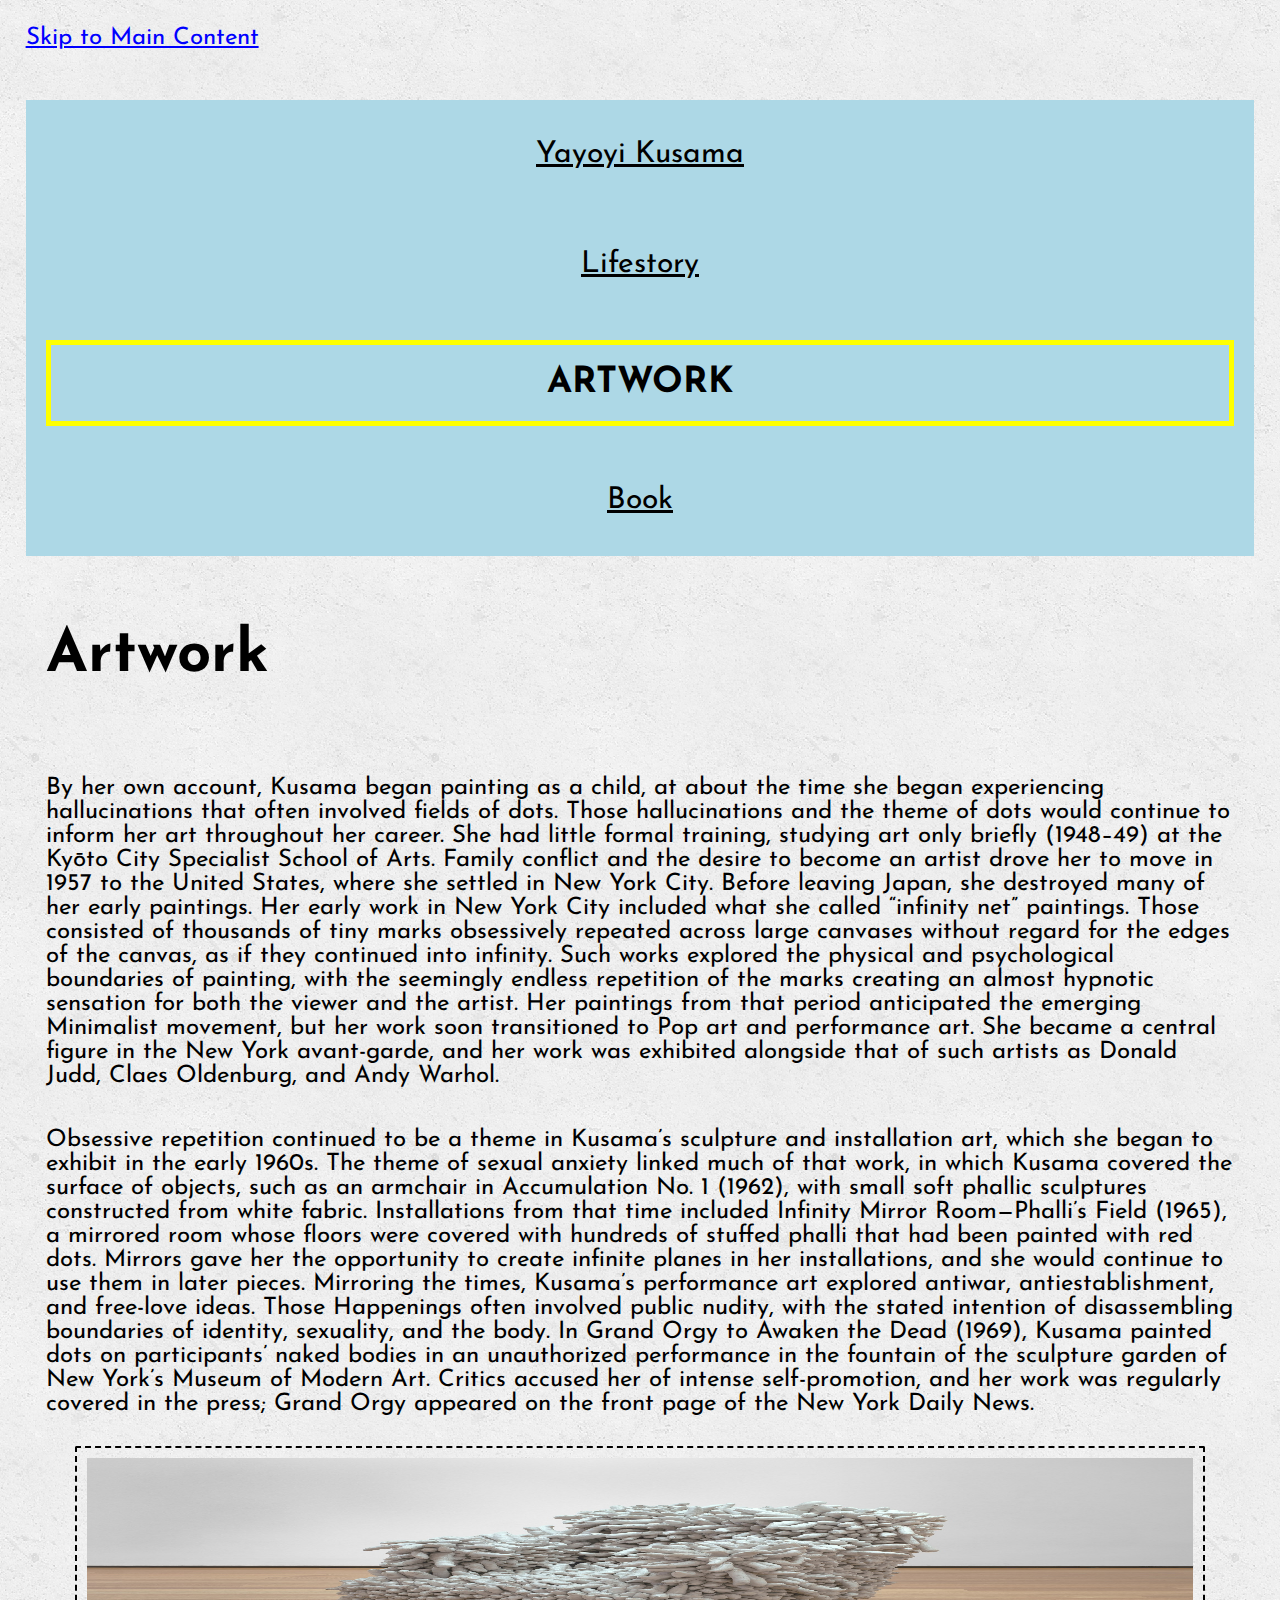
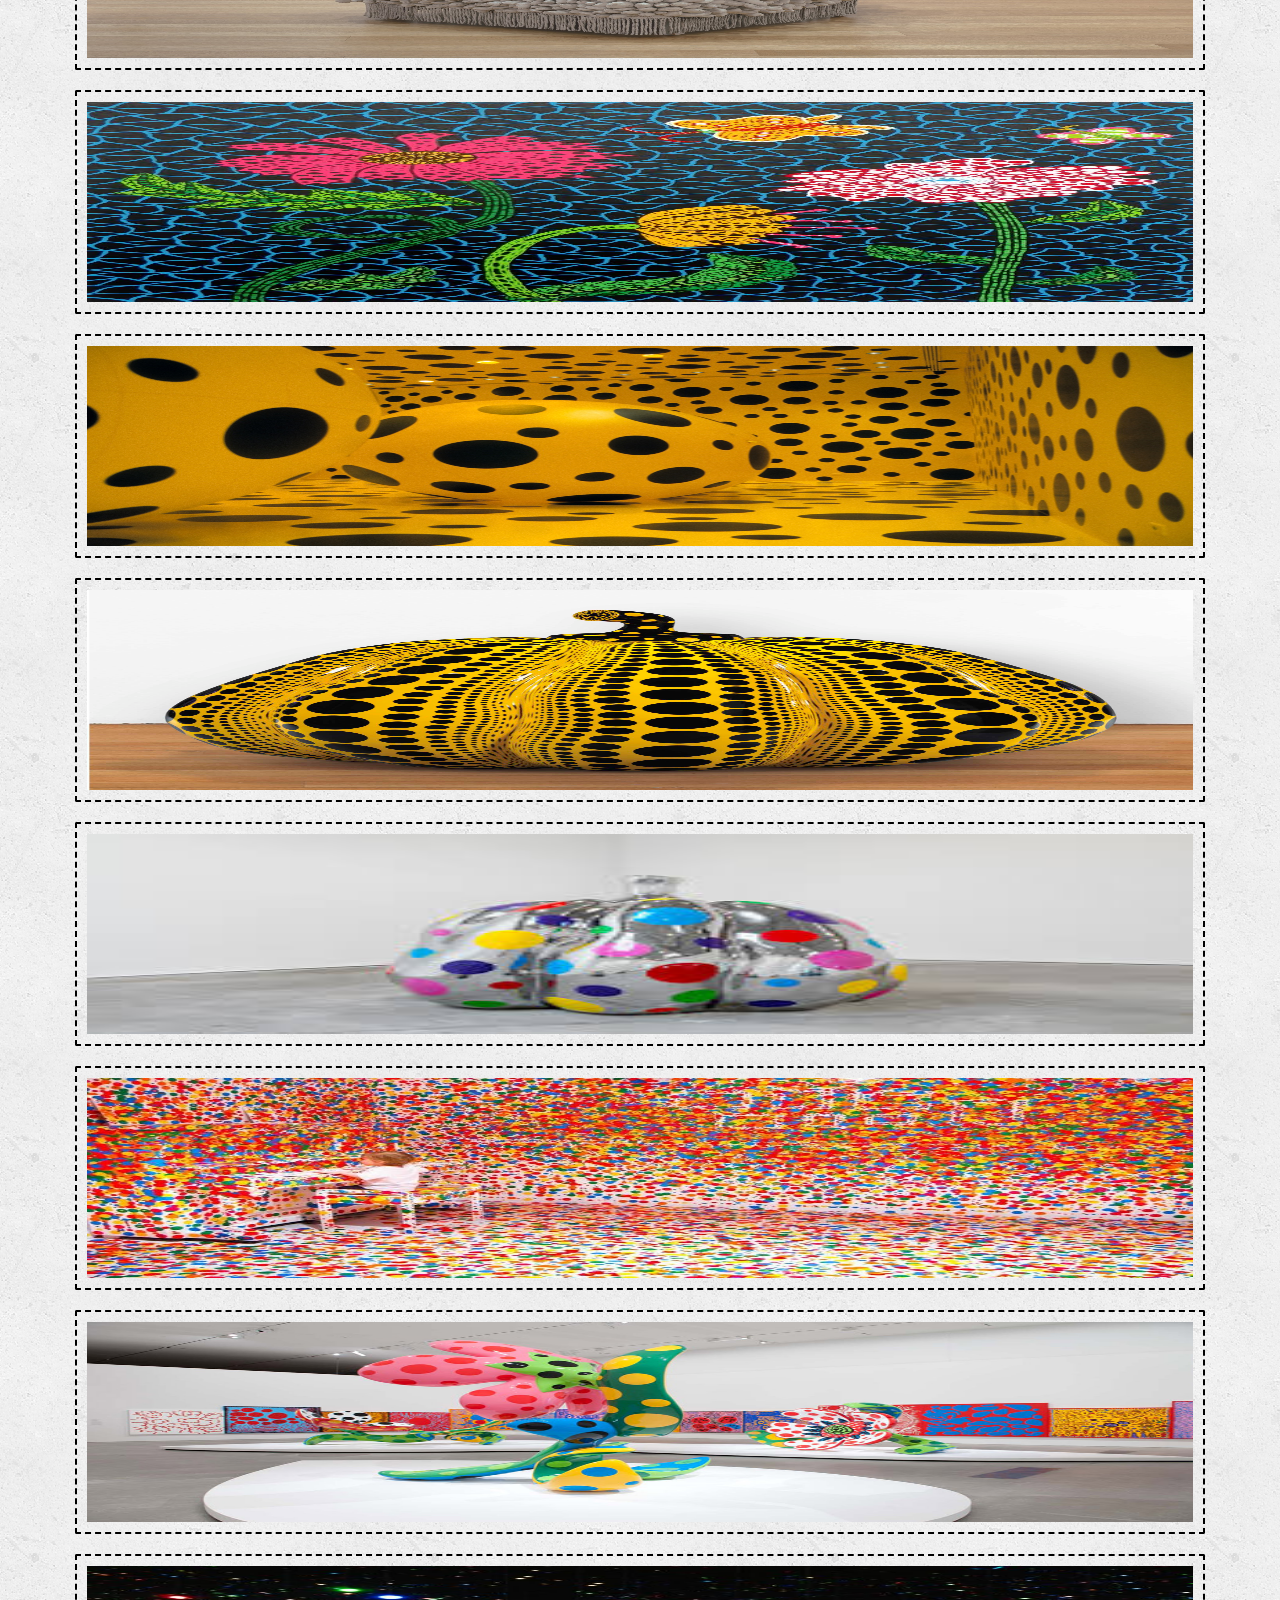
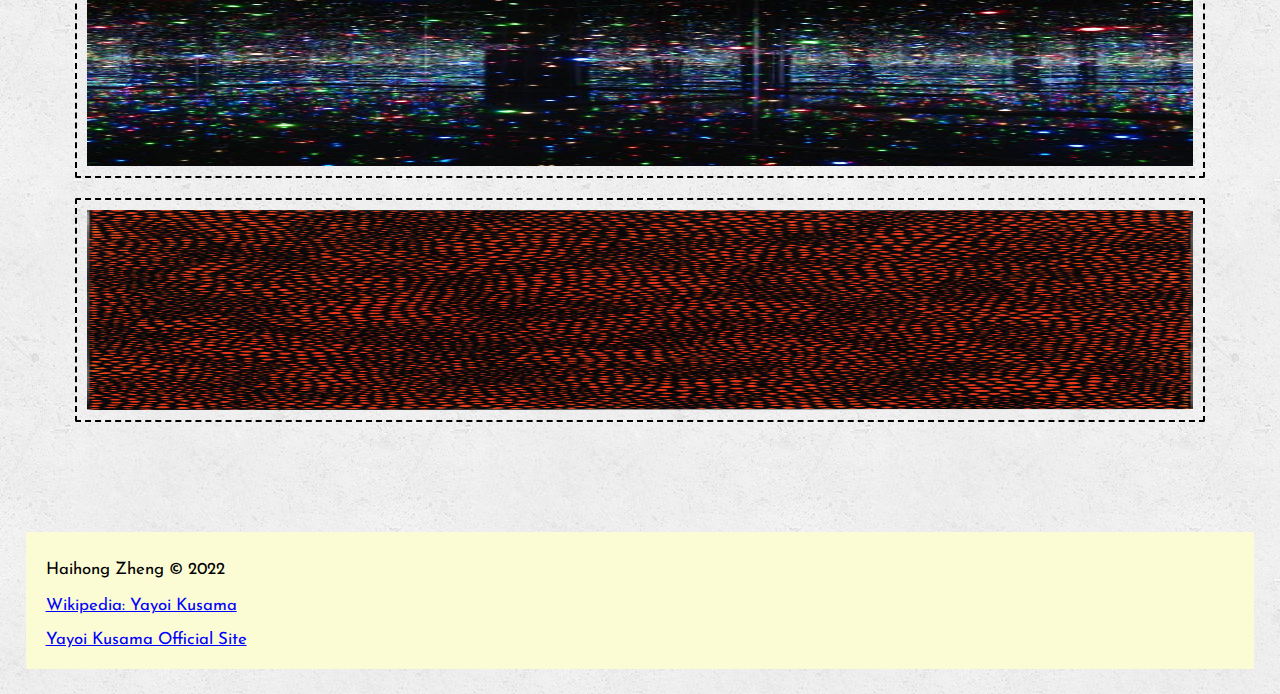
<file: artwork.html>
<!DOCTYPE html>

<html lang="en">

<head>
	<!--  TIP 
	You will find any errors from the head section using the console. -->
	<!-- Global site tag (gtag.js) - Google Analytics -->
	<script async src="https://www.googletagmanager.com/gtag/js?id=G-WZJ9MMQ62N"></script>
	<script>
	window.dataLayer = window.dataLayer || [];
	function gtag(){dataLayer.push(arguments);}
	gtag('js', new Date());

	gtag('config', 'G-WZJ9MMQ62N');
	</script>
	<meta charset="UTF-8">
	<meta name="viewport" content="width=device-width, initial-scale=1.0">
	<link rel="icon" href="images/favicon.ico">
	<link rel="stylesheet" href="css/html5reset.css " type="text/css">
	<link rel="stylesheet" href="css/style.css" type="text/css">
	<link rel="preconnect" href="https://fonts.googleapis.com">
	<link rel="preconnect" href="https://fonts.gstatic.com" crossorigin>
	<link href="https://fonts.googleapis.com/css2?family=Josefin+Sans&display=swap" rel="stylesheet">
	<title>Artwork</title>
</head>
<body>
	<a class = "skip" href="#main">Skip to Main Content</a>
	<header>
		<nav>
			<ul>
				<li><a href = "index.html">Yayoyi Kusama</a></li>
				<li><a href = "lifestory.html">Lifestory</a></li>
				<li class="active"><a href = "artwork.html">Artwork</a></li>
				<li><a href = "book.html">Book</a></li>
			</ul>
		</nav>
		<h1 id="main">Artwork</h1>
	</header>
	
	

	<main>

		<p>By her own account, Kusama began painting as a child, at about the time she began experiencing hallucinations that often involved fields of dots. Those hallucinations and the theme of dots would continue to inform her art throughout her career. She had little formal training, studying art only briefly (1948–49) at the Kyōto City Specialist School of Arts. Family conflict and the desire to become an artist drove her to move in 1957 to the United States, where she settled in New York City. Before leaving Japan, she destroyed many of her early paintings.

			Her early work in New York City included what she called “infinity net” paintings. Those consisted of thousands of tiny marks obsessively repeated across large canvases without regard for the edges of the canvas, as if they continued into infinity. Such works explored the physical and psychological boundaries of painting, with the seemingly endless repetition of the marks creating an almost hypnotic sensation for both the viewer and the artist. Her paintings from that period anticipated the emerging Minimalist movement, but her work soon transitioned to Pop art and performance art. She became a central figure in the New York avant-garde, and her work was exhibited alongside that of such artists as Donald Judd, Claes Oldenburg, and Andy Warhol.
			
			</p>
		
		<p>Obsessive repetition continued to be a theme in Kusama’s sculpture and installation art, which she began to exhibit in the early 1960s. The theme of sexual anxiety linked much of that work, in which Kusama covered the surface of objects, such as an armchair in Accumulation No. 1 (1962), with small soft phallic sculptures constructed from white fabric. Installations from that time included Infinity Mirror Room—Phalli’s Field (1965), a mirrored room whose floors were covered with hundreds of stuffed phalli that had been painted with red dots. Mirrors gave her the opportunity to create infinite planes in her installations, and she would continue to use them in later pieces.
	
			Mirroring the times, Kusama’s performance art explored antiwar, antiestablishment, and free-love ideas. Those Happenings often involved public nudity, with the stated intention of disassembling boundaries of identity, sexuality, and the body. In Grand Orgy to Awaken the Dead (1969), Kusama painted dots on participants’ naked bodies in an unauthorized performance in the fountain of the sculpture garden of New York’s Museum of Modern Art. Critics accused her of intense self-promotion, and her work was regularly covered in the press; Grand Orgy appeared on the front page of the New York Daily News.</p>
	
	<div class="grid">
		<img src="images/accumulation.jpeg" alt="Kusama's artwork: Accumulation" width="200" />
    	<img src="images/flower_2.jpeg" alt="Kusama's artwork: Flower darwing" width="200" />
    	<img src="images/dots_obsession.jpeg" alt="Kusama's artwork: Dotsobsession" width="200" />
    	<img src="images/pumpkin.jpeg" alt="Kusama's artwork: Pumpkin1" width="200" />
    	<img src="images/pumpkin_2.jpeg" alt="Kusama's artwork: Pumpkin2" width="200" />
    	<img src="images/obliteration_room.jpeg" alt="Kusama's artwork: Obliteration" width="200" />
    	<img src="images/flower.jpeg" alt="Kusama's artwork: Flower" width="200" />
    	<img src="images/ifinity_room.jpeg" alt="Kusama's artwork: Ifinity room" width="200" />
    	<img src="images/ifinity_nets.jpeg" alt="Kusama's artwork: Ifinity nets" width="200" />
	</div>
	</main>

	<footer>
		<p>Haihong Zheng &copy; 2022</p>
		<a class="footerlink" href = "https://en.wikipedia.org/wiki/Yayoi_Kusama">Wikipedia: Yayoi Kusama</a> <br>
		<a class="footerlink" href = "http://yayoi-kusama.jp/e/information/index.html">Yayoi Kusama Official Site</a> 
	</footer>
</body>
</html>
</file>
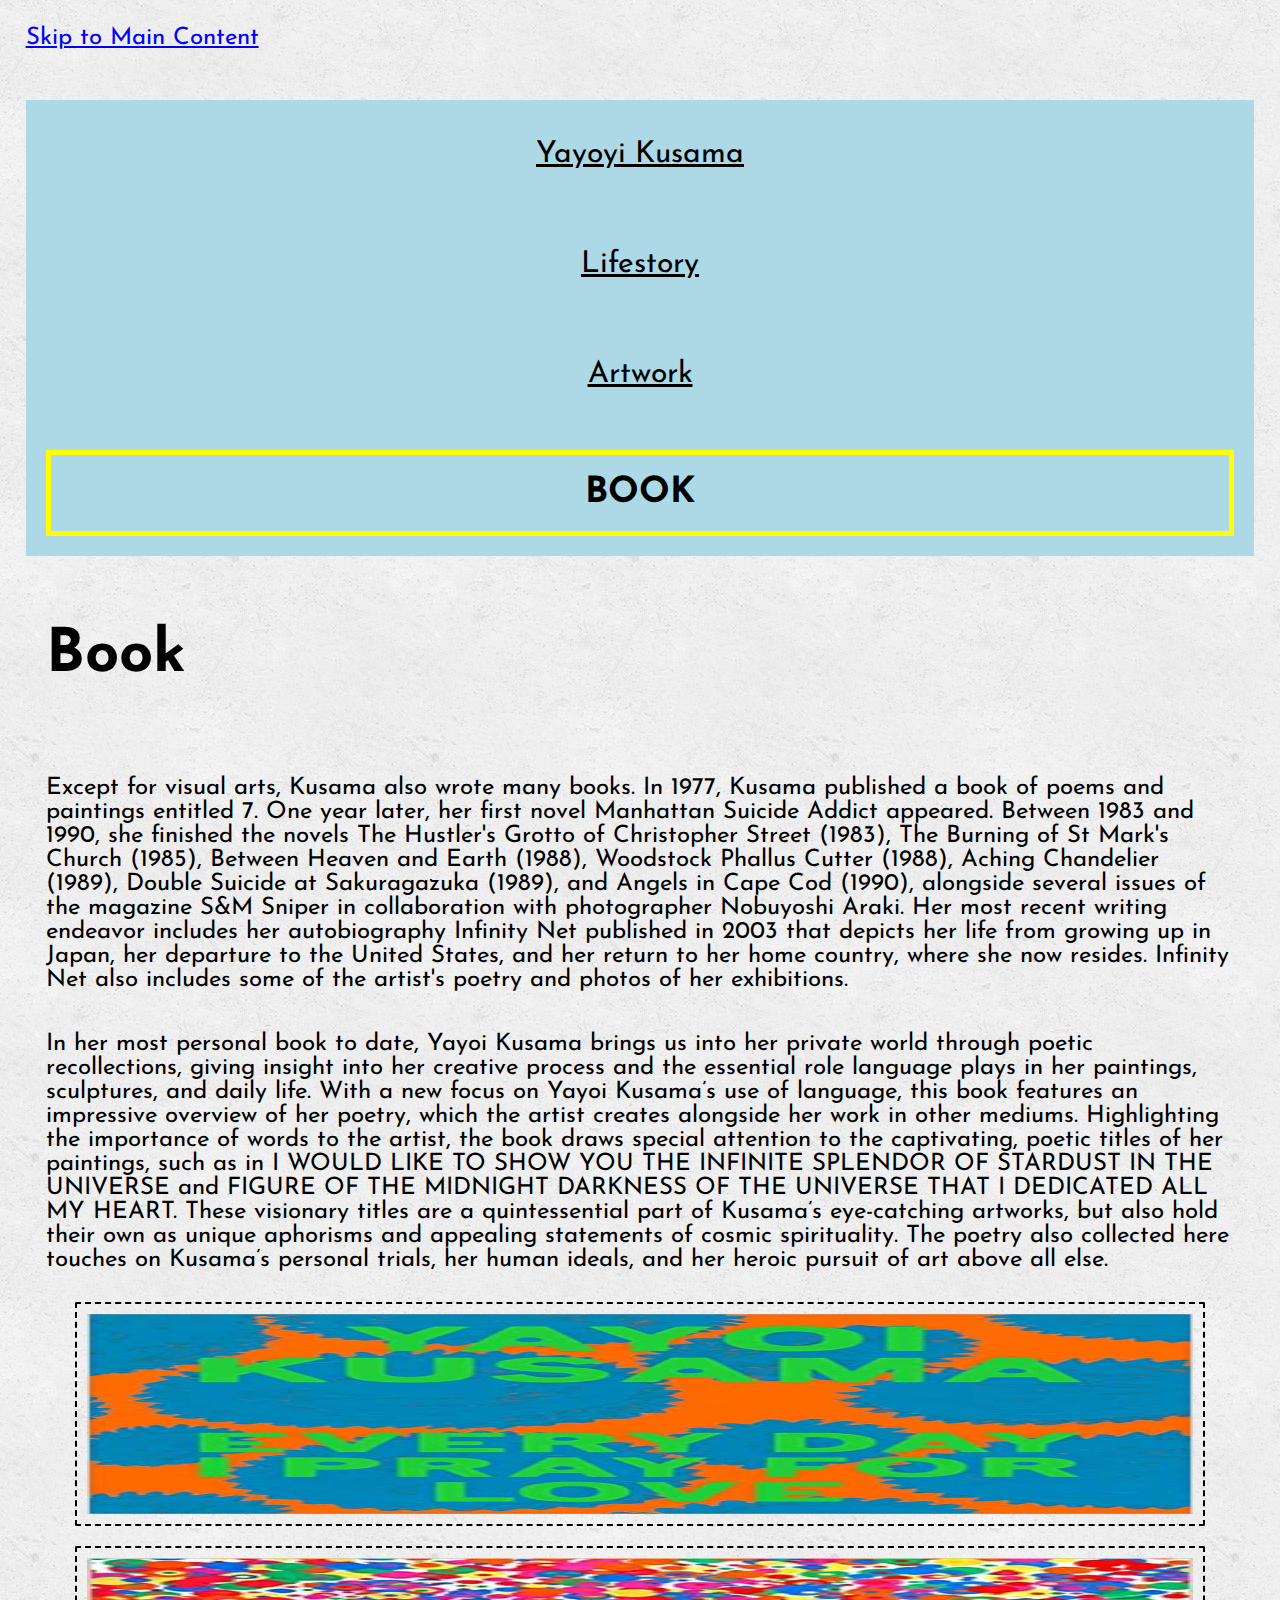
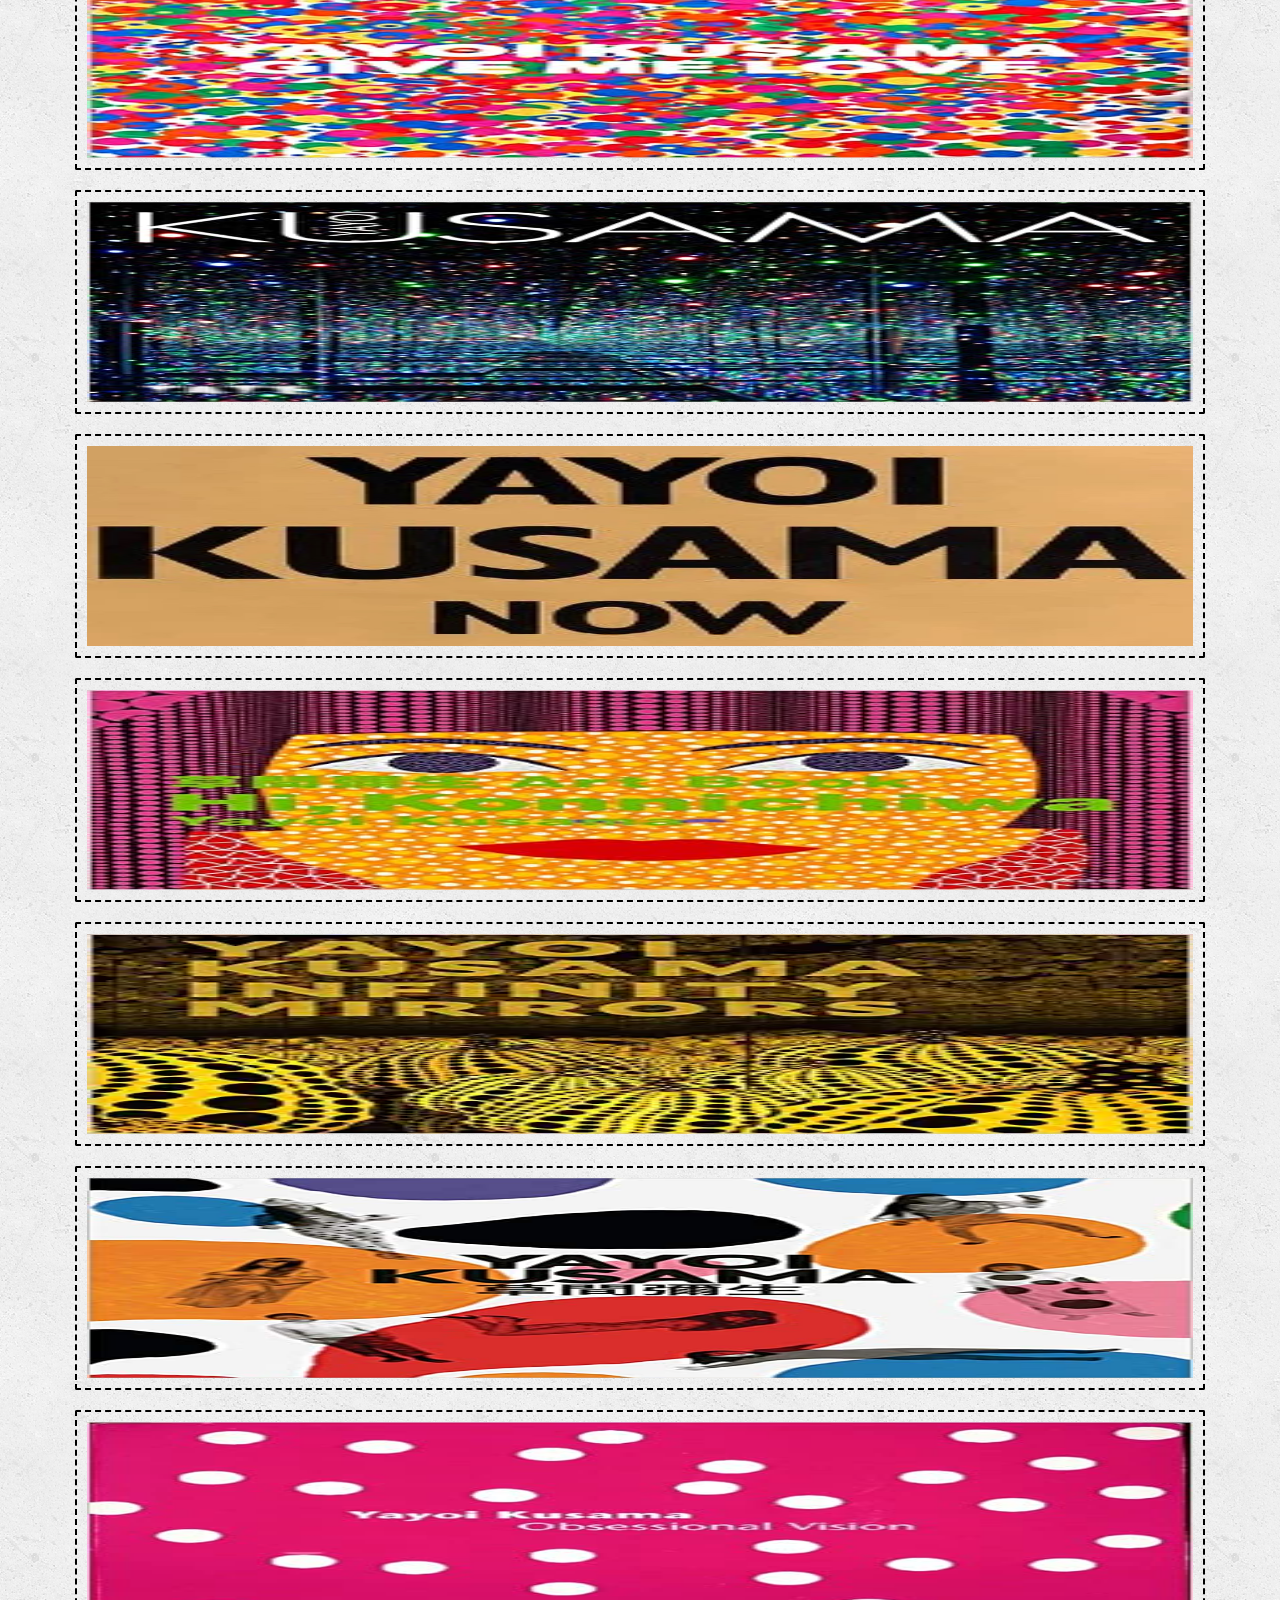
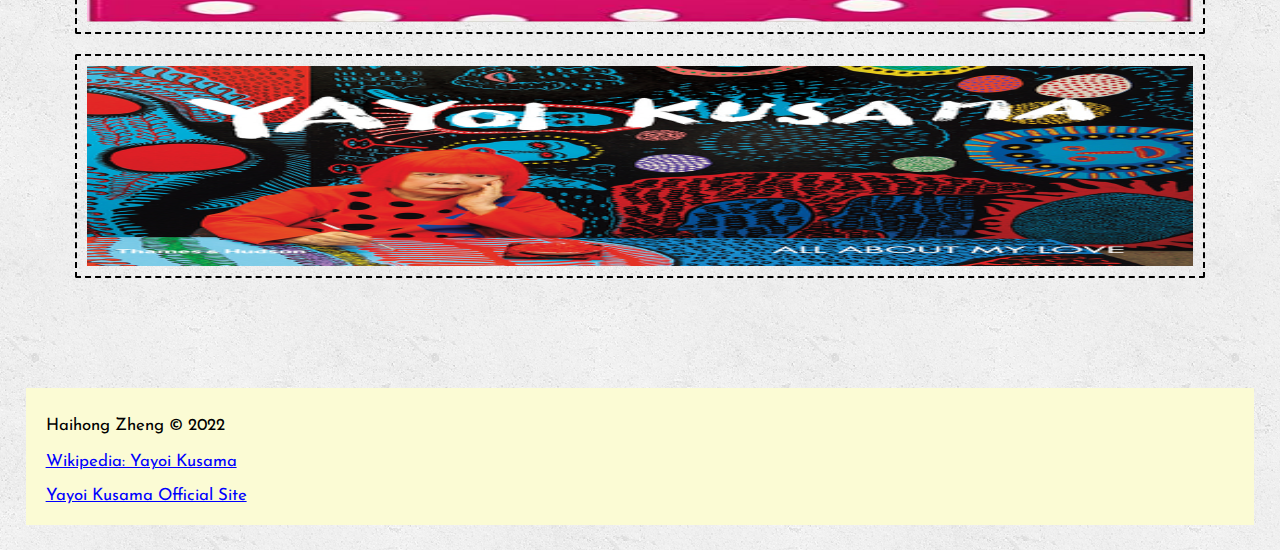
<file: book.html>
<!DOCTYPE html>

<html lang="en">

<head>
	<!-- Global site tag (gtag.js) - Google Analytics -->
	<script async src="https://www.googletagmanager.com/gtag/js?id=G-WZJ9MMQ62N"></script>
	<script>
	window.dataLayer = window.dataLayer || [];
	function gtag(){dataLayer.push(arguments);}
	gtag('js', new Date());

	gtag('config', 'G-WZJ9MMQ62N');
	</script>
	<meta charset="UTF-8">
	<meta name="viewport" content="width=device-width, initial-scale=1.0">
	<link rel="icon" href="images/favicon.ico">
	<link rel="stylesheet" href="css/html5reset.css" type="text/css">
	<link rel="stylesheet" href="css/style.css" type="text/css">
	<link rel="preconnect" href="https://fonts.googleapis.com">
	<link rel="preconnect" href="https://fonts.gstatic.com" crossorigin>
	<link href="https://fonts.googleapis.com/css2?family=Josefin+Sans&display=swap" rel="stylesheet">
	<title>Book</title>
</head>

<body>
	<a class = "skip" href="#main">Skip to Main Content</a>
	<header>
	  <nav>
		<ul>
			<li><a href = "index.html">Yayoyi Kusama</a></li>
			<li><a href = "lifestory.html">Lifestory</a></li>
			<li><a href = "artwork.html">Artwork</a></li>
			<li class="active"><a href = "book.html">Book</a></li>
		</ul>
	  </nav>
	  <h1 id="main">Book</h1>

	</header>

	
	<main>
		<p>Except for visual arts, Kusama also wrote many books. In 1977, Kusama published a book of poems and paintings entitled 7. One year later, her first novel Manhattan Suicide Addict appeared. Between 1983 and 1990, she finished the novels The Hustler's Grotto of Christopher Street (1983), The Burning of St Mark's Church (1985), Between Heaven and Earth (1988), Woodstock Phallus Cutter (1988), Aching Chandelier (1989), Double Suicide at Sakuragazuka (1989), and Angels in Cape Cod (1990), alongside several issues of the magazine S&M Sniper in collaboration with photographer Nobuyoshi Araki.
			
			Her most recent writing endeavor includes her autobiography Infinity Net published in 2003 that depicts her life from growing up in Japan, her departure to the United States, and her return to her home country, where she now resides. Infinity Net also includes some of the artist's poetry and photos of her exhibitions.</p>
			<p>In her most personal book to date, Yayoi Kusama brings us into her private world through poetic recollections, giving insight into her creative process and the essential role language plays in her paintings, sculptures, and daily life. With a new focus on Yayoi Kusama’s use of language, this book features an impressive overview of her poetry, which the artist creates alongside her work in other mediums. Highlighting the importance of words to the artist, the book draws special attention to the captivating, poetic titles of her paintings, such as in I WOULD LIKE TO SHOW YOU THE INFINITE SPLENDOR OF STARDUST IN THE UNIVERSE and FIGURE OF THE MIDNIGHT DARKNESS OF THE UNIVERSE THAT I DEDICATED ALL MY HEART. These visionary titles are a quintessential part of Kusama’s eye-catching artworks, but also hold their own as unique aphorisms and appealing statements of cosmic spirituality. The poetry also collected here touches on Kusama’s personal trials, her human ideals, and her heroic pursuit of art above all else. </p>
		
	<div class="flex">
		<img src="images/book_everyday.jpg" alt="book cover of Everyday" width="200" />
		<img src="images/book_give.jpg" alt="book cover of Give" width="200" />
		<img src="images/book_infinity.jpg" alt="book cover of Ifinity" width="200" />
		<img src="images/book_now.jpg" alt="book cover of Now" width="200" />
		<img src="images/book_hi.jpg" alt="book cover of Hi" width="200" />
		<img src="images/book_mirrors.jpg" alt="book cover of Mirrors" width="200" />
		<img src="images/book_retrospective.jpg" alt="book cover of Retrospective" width="200" />
		<img src="images/book_obsessional_vision.jpg" alt="book cover of Vision" width="200" />
		<img src="images/book_love.jpeg" alt="book cover of Love" width="200" />
	<div>
	</main>
	<footer>
		<p>Haihong Zheng &copy; 2022</p>
		<a class="footerlink" href = "https://en.wikipedia.org/wiki/Yayoi_Kusama">Wikipedia: Yayoi Kusama</a> <br>
		<a class="footerlink" href = "http://yayoi-kusama.jp/e/information/index.html">Yayoi Kusama Official Site</a> 
	</footer>
</body>

</html>
</file>
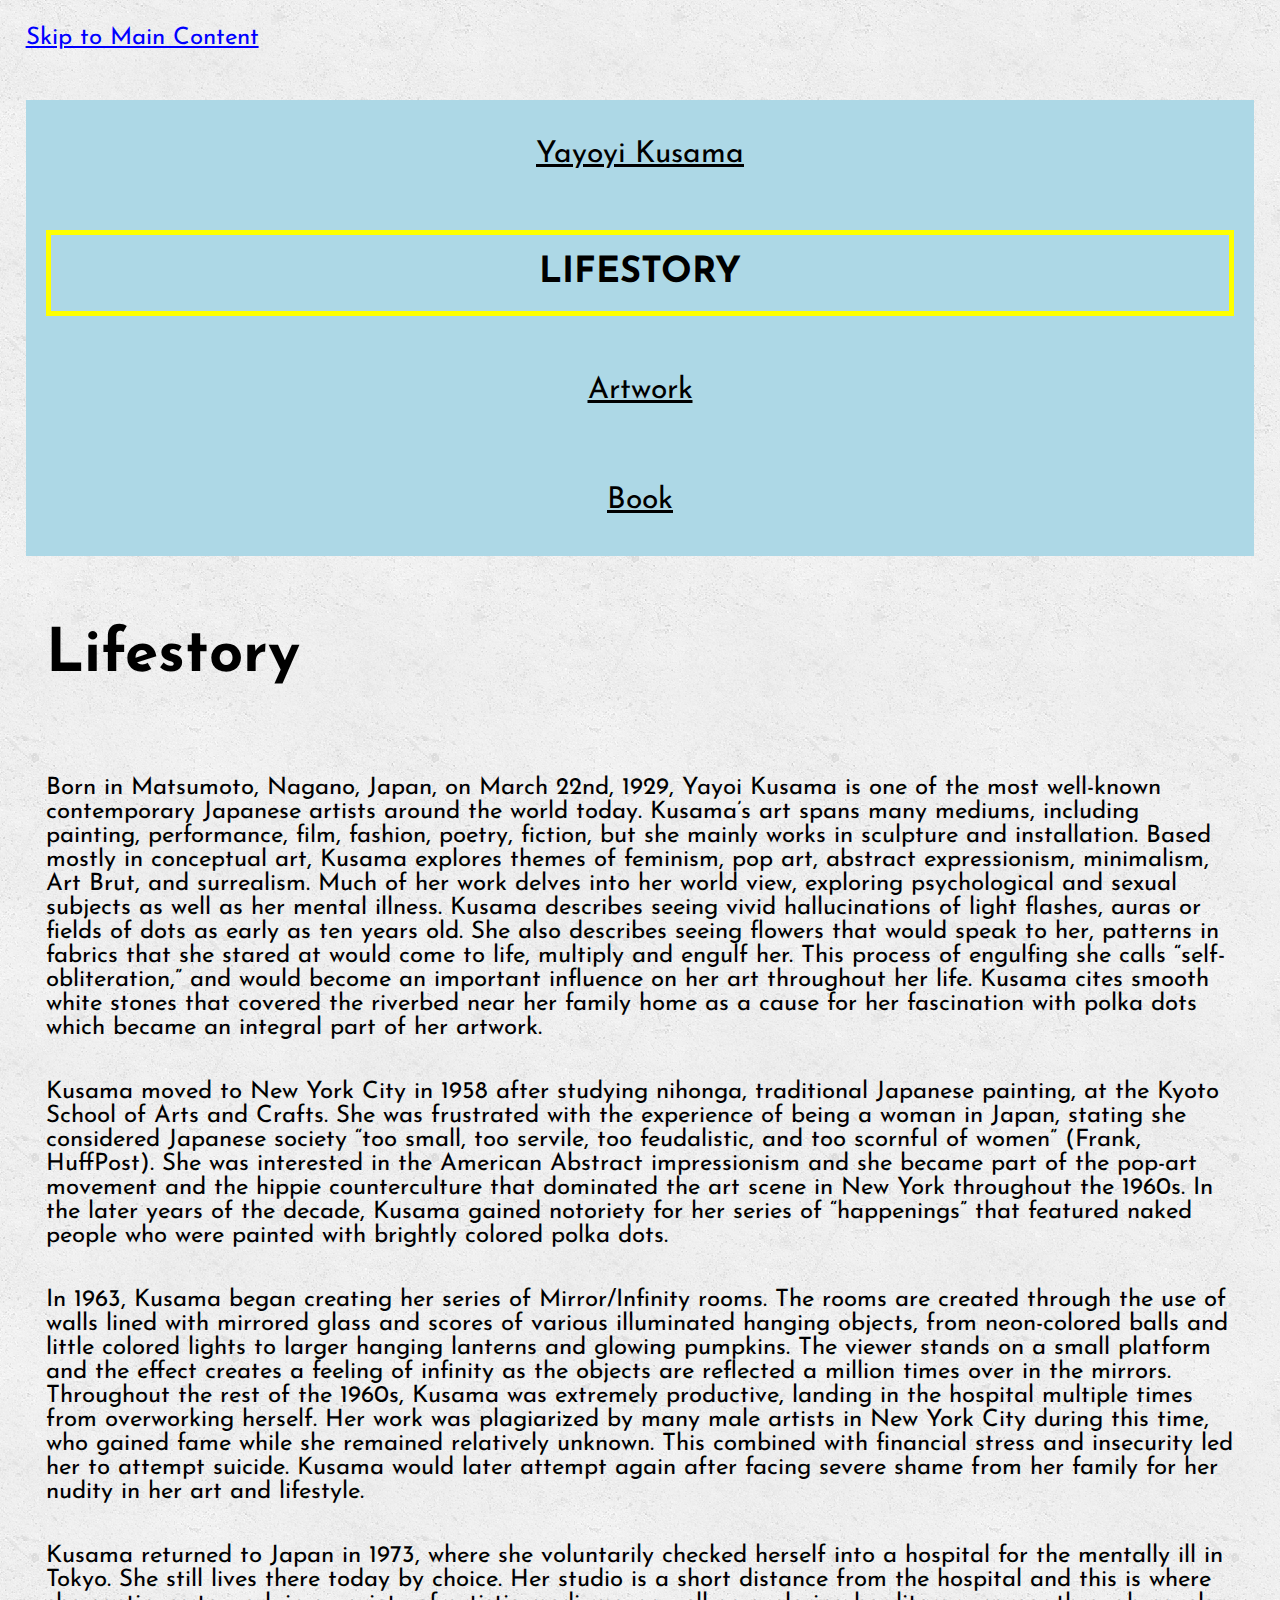
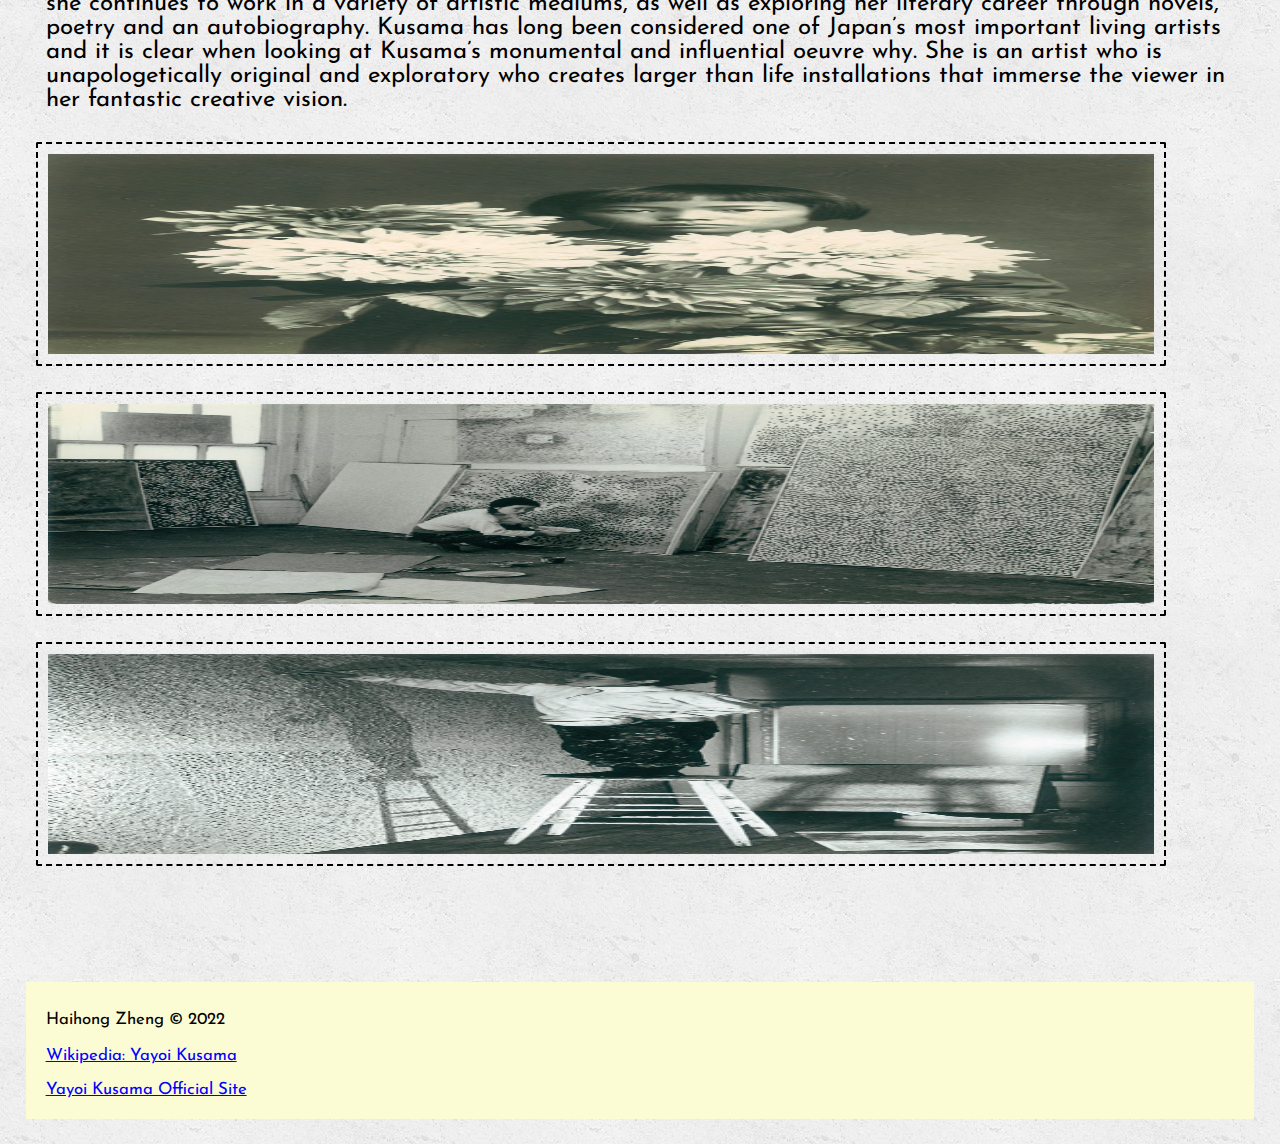
<file: lifestory.html>
<!DOCTYPE html>

<html lang="en">

<head>
	<!-- Global site tag (gtag.js) - Google Analytics -->
	<script async src="https://www.googletagmanager.com/gtag/js?id=G-WZJ9MMQ62N"></script>
	<script>
	window.dataLayer = window.dataLayer || [];
	function gtag(){dataLayer.push(arguments);}
	gtag('js', new Date());

	gtag('config', 'G-WZJ9MMQ62N');
	</script>
	<meta charset="UTF-8">
	<meta name="viewport" content="width=device-width, initial-scale=1.0">
	<link rel="icon" href="images/favicon.ico">
	<link rel="stylesheet" href="css/html5reset.css" type="text/css">
	<link rel="stylesheet" href="css/style.css" type="text/css">
	<link rel="preconnect" href="https://fonts.googleapis.com">
	<link rel="preconnect" href="https://fonts.gstatic.com" crossorigin>
	<link href="https://fonts.googleapis.com/css2?family=Josefin+Sans&display=swap" rel="stylesheet">
	<title>Lifestory</title>
</head>

<body>
	<a class = "skip" href="#main">Skip to Main Content</a>
	<header>
	  <nav>
		<ul>
			<li><a href = "index.html">Yayoyi Kusama</a></li>
			<li class="active"><a href = "lifestory.html">Lifestory</a></li>
			<li><a href = "artwork.html">Artwork</a></li>
			<li><a href = "book.html">Book</a></li>
		</ul>
	  </nav>
	  <h1 id="main">Lifestory</h1>

	</header>

	
	<main>
		<p>Born in Matsumoto, Nagano, Japan, on March 22nd, 1929, Yayoi Kusama is one of the most well-known contemporary Japanese artists around the world today. Kusama’s art spans many mediums, including painting, performance, film, fashion, poetry, fiction, but she mainly works in sculpture and installation. Based mostly in conceptual art, Kusama explores themes of feminism, pop art, abstract expressionism, minimalism, Art Brut, and surrealism. Much of her work delves into her world view, exploring psychological and sexual subjects as well as her mental illness.

			Kusama describes seeing vivid hallucinations of light flashes, auras or fields of dots as early as ten years old. She also describes seeing flowers that would speak to her, patterns in fabrics that she stared at would come to life, multiply and engulf her. This process of engulfing she calls “self-obliteration,” and would become an important influence on her art throughout her life. Kusama cites smooth white stones that covered the riverbed near her family home as a cause for her fascination with polka dots which became an integral part of her artwork.</p>
		<p>Kusama moved to New York City in 1958 after studying nihonga, traditional Japanese painting, at the Kyoto School of Arts and Crafts. She was frustrated with the experience of being a woman in Japan, stating she considered Japanese society “too small, too servile, too feudalistic, and too scornful of women” (Frank, HuffPost). She was interested in the American Abstract impressionism and she became part of the pop-art movement and the hippie counterculture that dominated the art scene in New York throughout the 1960s. In the later years of the decade, Kusama gained notoriety for her series of “happenings” that featured naked people who were painted with brightly colored polka dots.</p>
		<p>In 1963, Kusama began creating her series of Mirror/Infinity rooms. The rooms are created through the use of walls lined with mirrored glass and scores of various illuminated hanging objects, from neon-colored balls and little colored lights to larger hanging lanterns and glowing pumpkins. The viewer stands on a small platform and the effect creates a feeling of infinity as the objects are reflected a million times over in the mirrors. Throughout the rest of the 1960s, Kusama was extremely productive, landing in the hospital multiple times from overworking herself. Her work was plagiarized by many male artists in New York City during this time, who gained fame while she remained relatively unknown. This combined with financial stress and insecurity led her to attempt suicide. Kusama would later attempt again after facing severe shame from her family for her nudity in her art and lifestyle.</p>
		<p>Kusama returned to Japan in 1973, where she voluntarily checked herself into a hospital for the mentally ill in Tokyo. She still lives there today by choice. Her studio is a short distance from the hospital and this is where she continues to work in a variety of artistic mediums, as well as exploring her literary career through novels, poetry and an autobiography. Kusama has long been considered one of Japan’s most important living artists and it is clear when looking at Kusama’s monumental and influential oeuvre why. She is an artist who is unapologetically original and exploratory who creates larger than life installations that immerse the viewer in her fantastic creative vision. </p>
		<div>
			<img src = "images/kusama_childhood.jpeg" width="200" alt="Young Kusama" />
			<img src = "images/kusama_in_studio_1958.jpeg" width="200" alt="Kusama in the studio" />
			<img src = "images/kusama_painting_1961.jpeg"  width="200" alt="Kusama painting" />
		</div>
	</main>
	<footer>
		<p>Haihong Zheng &copy; 2022</p>
		<a class="footerlink" href = "https://en.wikipedia.org/wiki/Yayoi_Kusama">Wikipedia: Yayoi Kusama</a> <br>
		<a class="footerlink" href = "http://yayoi-kusama.jp/e/information/index.html">Yayoi Kusama Official Site</a> 
	</footer>
</body>

</html>
</file>
<file: css/style.css>
/*Add padding and margin to space out the page.
Make the font larger too.*/
body{
	font-family: 'Josefin Sans', sans-serif;
	background-color: white;
	margin:1%;
	padding:1%;
	font-size:150%;
	background-image: url('../images/background.png')
	
}

main {
	display: block;
	margin-top: 25px;
}
/*Make the h1 heading bigger with a bold font*/
h1{
	display: block;
	font-size: 2em; 
	font-weight: bold;
	margin: 50px 0;
}


.active{
    text-transform: uppercase;
	text-align: center;
	border: solid 5px yellow;
	font-size: 120%;
	font-weight: bolder;	
}

.active a{
	text-decoration: none;

}

/*Style the images*/
img{
    height: 200px;
    width: 200px;
    border: 2px dashed black;
    padding: 10px;
    border-radius: 2px;
    margin: 10px;
}

/* 
img:hover {

	background-color: rgb(133, 216, 255);
	border: 3px solid rgb(16, 12, 236);
	height: 300px;
    width: 300px;
}
*/

img:nth-child(even):hover{
	background-color: rgb(133, 216, 255);
	border: 3px solid rgb(16, 12, 236);
	height: 300px;
    width: 300px;

}

/*Make the h2 heading match h1*/



h2{
	font-size: 2em; 
	font-weight: bold;
}

/*Improve the spacing for paragraphs AND headings*/
p, h1, h2 {
	display: block;
    padding: 20px;
	color: black;
}

a, p {
	color: black;
}

/*Add borders around the main components and some
space too*/
header, nav {
	/* border: 2px solid rgb(175, 64, 64); */
	margin: 30px 0;
	font-size: 30px;
}


/*Change the styling for all of the list 
items in the nav section*/

nav {
	background-color:lightblue;
}

nav ul {
	display:grid;
}

nav li{
	/* background-color: rgb(233, 233, 233);*/
	padding:20px;
	/* width:25%; */
	/* border:1px solid rgb(148, 148, 144);*/
	display: inline-block;
	text-align: center;
	/* width: 20%; */
	margin: 20px;
}



a.footerlink {
	display:block;
	padding-left: 20px;
	color:blue;
	
}

.skip {
	display: block;
	color: blue;
	margin-bottom: 50px;
}

footer {
	font-size: 70%;
	background-color: rgb(251, 251, 212);
	display: block;
	margin-top: 100px;
	padding-bottom: 20px;
	padding-top: 10px;
	
}

/*Added this so the links stay the same color*/
nav a:visited{color: rgba(0, 0, 0, 0.849)}

/*FORM*/
form {
	margin-top: 60px;
	background-color: rgb(233, 247, 251);
}

legend {
	font-size: larger;
	text-transform: uppercase;
	font-family: 'Lucida Sans', 'Lucida Sans Regular', 'Lucida Grande', 'Lucida Sans Unicode', Geneva, Verdana, sans-serif;
	margin-top: 8px;
	margin-bottom: 20px;
	padding-top: 20px;

}

fieldset {
	margin-left: 20px;
	margin-right: 20px;
}

input {
	font-family: 'Lucida Sans', 'Lucida Sans Regular', 'Lucida Grande', 'Lucida Sans Unicode', Geneva, Verdana, sans-serif;
	display: inline-block;
	width: 100%;
	padding: 12px 10px;
	margin-top: 8px;
	margin-bottom: 20px;
	border: 1px solid #ccc;
	box-sizing: border-box;
	
  }

  #message_id {
	font-family: 'Lucida Sans', 'Lucida Sans Regular', 'Lucida Grande', 'Lucida Sans Unicode', Geneva, Verdana, sans-serif;
	display: block;
	width: 100%;
	height: 50px;
	margin-top: 8px;
	margin-bottom: 20px;
	padding-top: 12px;
	padding-bottom: 12px;
	border: 1px solid #ccc;
	font-size: 15px;
  }

  input[type=checkbox] {
	  width:auto;
  }

  input[type=submit] {
	font-size: 80%;
	background-color:rgb(35, 98, 128);
	color: white;
	padding: 14px 20px;
	margin-top: 20px;
	margin-bottom: 30px;
	border: none;
	border-radius: 50px;
	cursor:grab;
	width: 100%;
	
  }
  
  input:focus {
	border: 5px solid blue;
	background-color: yellow;
	color:black;
  }

  textarea:focus {
	border: 5px solid blue;
	background-color: yellow;
	color:black;
  }	

  

  

  /*icon*/
  .fa-solid {
	  color: rgb(255, 118, 94);
  }
  /*animation*/
  
@keyframes transition {
    0% {width: 25px; opacity: 0; border-radius: 50px;}
    100% {width: 275px; opacity: 1;border-radius: 0px;}

}

#animation {
    display: block;
    margin: auto;
    animation: transition 5s infinite;
}

@media (prefers-reduced-motion: reduce) {
    #logo {
        animation: none;
    }
}

.flex {
    display: flex;
    flex-wrap: wrap;
    justify-content: center;
}

.grid {
	display: grid;
	grid-template-columns: 1fr;
	
}

.grid img,
.flex img {
	width: 90%;
	margin-left: auto;
    margin-right: auto;
}


img {
	width:90%;
}
</file>
